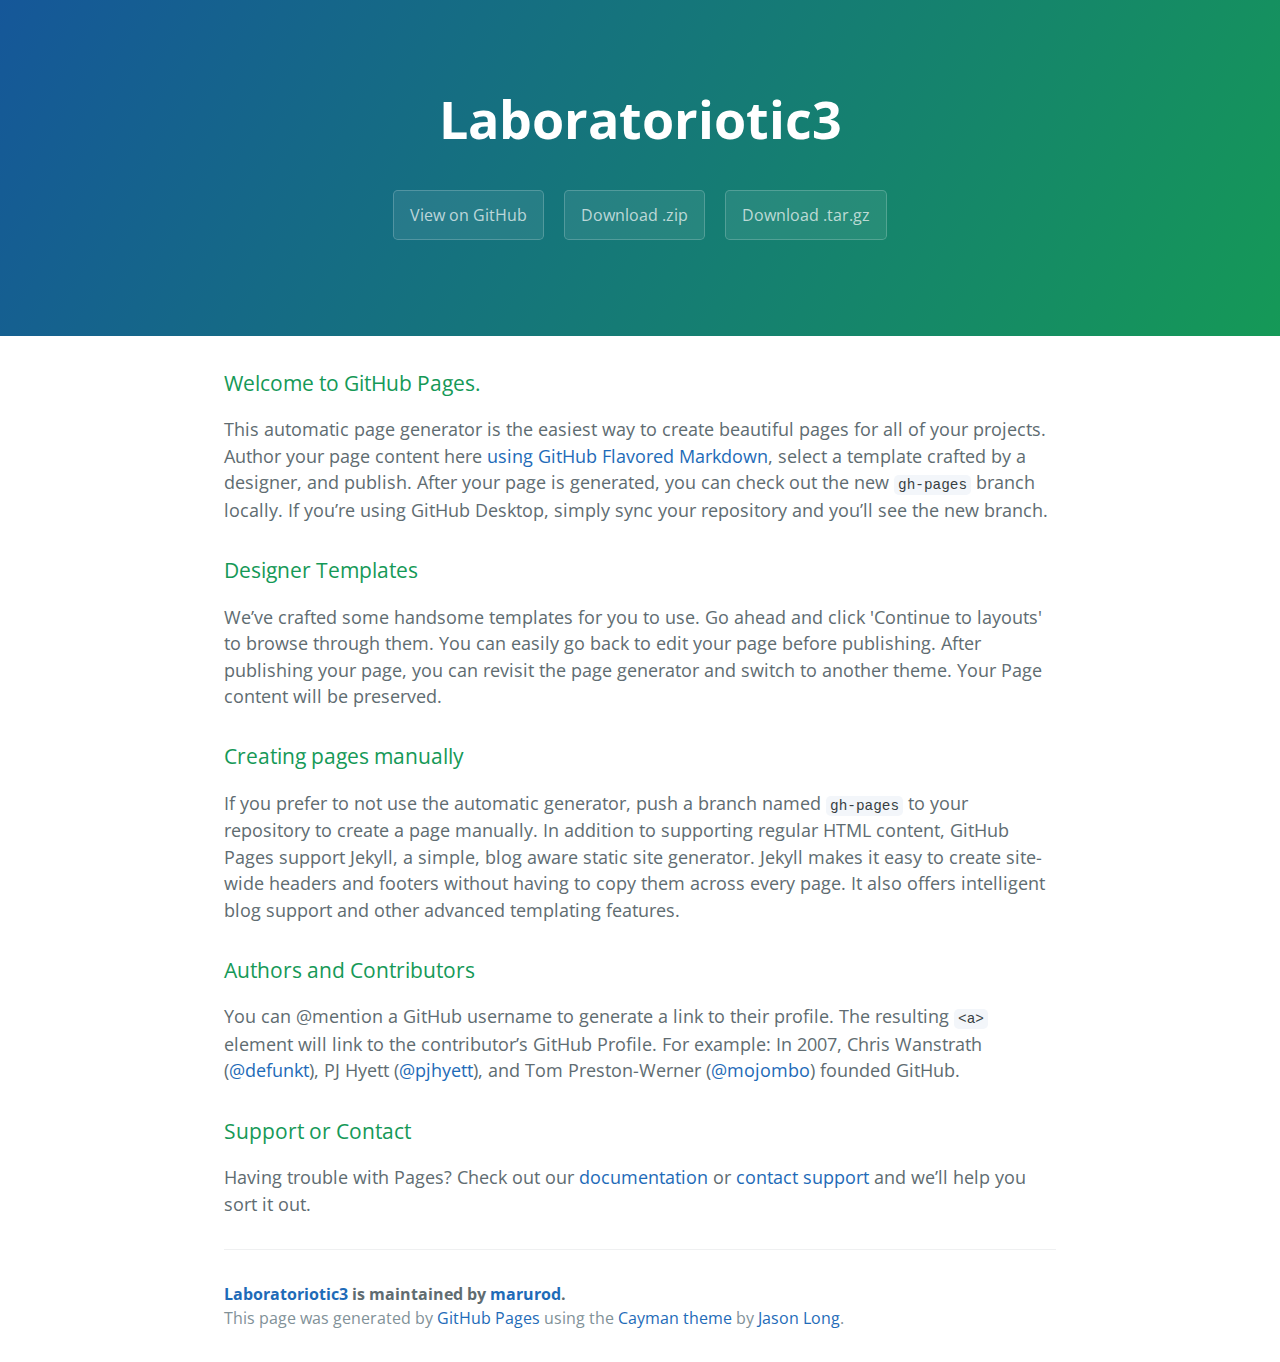
<file: index.html>
<!DOCTYPE html>
<html lang="en-us">
  <head>
    <meta charset="UTF-8">
    <title>Laboratoriotic3 by marurod</title>
    <meta name="viewport" content="width=device-width, initial-scale=1">
    <link rel="stylesheet" type="text/css" href="stylesheets/normalize.css" media="screen">
    <link href='https://fonts.googleapis.com/css?family=Open+Sans:400,700' rel='stylesheet' type='text/css'>
    <link rel="stylesheet" type="text/css" href="stylesheets/stylesheet.css" media="screen">
    <link rel="stylesheet" type="text/css" href="stylesheets/github-light.css" media="screen">
  </head>
  <body>
    <section class="page-header">
      <h1 class="project-name">Laboratoriotic3</h1>
      <h2 class="project-tagline"></h2>
      <a href="https://github.com/marurod/laboratoriotic3" class="btn">View on GitHub</a>
      <a href="https://github.com/marurod/laboratoriotic3/zipball/master" class="btn">Download .zip</a>
      <a href="https://github.com/marurod/laboratoriotic3/tarball/master" class="btn">Download .tar.gz</a>
    </section>

    <section class="main-content">
      <h3>
<a id="welcome-to-github-pages" class="anchor" href="#welcome-to-github-pages" aria-hidden="true"><span aria-hidden="true" class="octicon octicon-link"></span></a>Welcome to GitHub Pages.</h3>

<p>This automatic page generator is the easiest way to create beautiful pages for all of your projects. Author your page content here <a href="https://guides.github.com/features/mastering-markdown/">using GitHub Flavored Markdown</a>, select a template crafted by a designer, and publish. After your page is generated, you can check out the new <code>gh-pages</code> branch locally. If you’re using GitHub Desktop, simply sync your repository and you’ll see the new branch.</p>

<h3>
<a id="designer-templates" class="anchor" href="#designer-templates" aria-hidden="true"><span aria-hidden="true" class="octicon octicon-link"></span></a>Designer Templates</h3>

<p>We’ve crafted some handsome templates for you to use. Go ahead and click 'Continue to layouts' to browse through them. You can easily go back to edit your page before publishing. After publishing your page, you can revisit the page generator and switch to another theme. Your Page content will be preserved.</p>

<h3>
<a id="creating-pages-manually" class="anchor" href="#creating-pages-manually" aria-hidden="true"><span aria-hidden="true" class="octicon octicon-link"></span></a>Creating pages manually</h3>

<p>If you prefer to not use the automatic generator, push a branch named <code>gh-pages</code> to your repository to create a page manually. In addition to supporting regular HTML content, GitHub Pages support Jekyll, a simple, blog aware static site generator. Jekyll makes it easy to create site-wide headers and footers without having to copy them across every page. It also offers intelligent blog support and other advanced templating features.</p>

<h3>
<a id="authors-and-contributors" class="anchor" href="#authors-and-contributors" aria-hidden="true"><span aria-hidden="true" class="octicon octicon-link"></span></a>Authors and Contributors</h3>

<p>You can @mention a GitHub username to generate a link to their profile. The resulting <code>&lt;a&gt;</code> element will link to the contributor’s GitHub Profile. For example: In 2007, Chris Wanstrath (<a href="https://github.com/defunkt" class="user-mention">@defunkt</a>), PJ Hyett (<a href="https://github.com/pjhyett" class="user-mention">@pjhyett</a>), and Tom Preston-Werner (<a href="https://github.com/mojombo" class="user-mention">@mojombo</a>) founded GitHub.</p>

<h3>
<a id="support-or-contact" class="anchor" href="#support-or-contact" aria-hidden="true"><span aria-hidden="true" class="octicon octicon-link"></span></a>Support or Contact</h3>

<p>Having trouble with Pages? Check out our <a href="https://help.github.com/pages">documentation</a> or <a href="https://github.com/contact">contact support</a> and we’ll help you sort it out.</p>

      <footer class="site-footer">
        <span class="site-footer-owner"><a href="https://github.com/marurod/laboratoriotic3">Laboratoriotic3</a> is maintained by <a href="https://github.com/marurod">marurod</a>.</span>

        <span class="site-footer-credits">This page was generated by <a href="https://pages.github.com">GitHub Pages</a> using the <a href="https://github.com/jasonlong/cayman-theme">Cayman theme</a> by <a href="https://twitter.com/jasonlong">Jason Long</a>.</span>
      </footer>

    </section>

  
  </body>
</html>
</file>
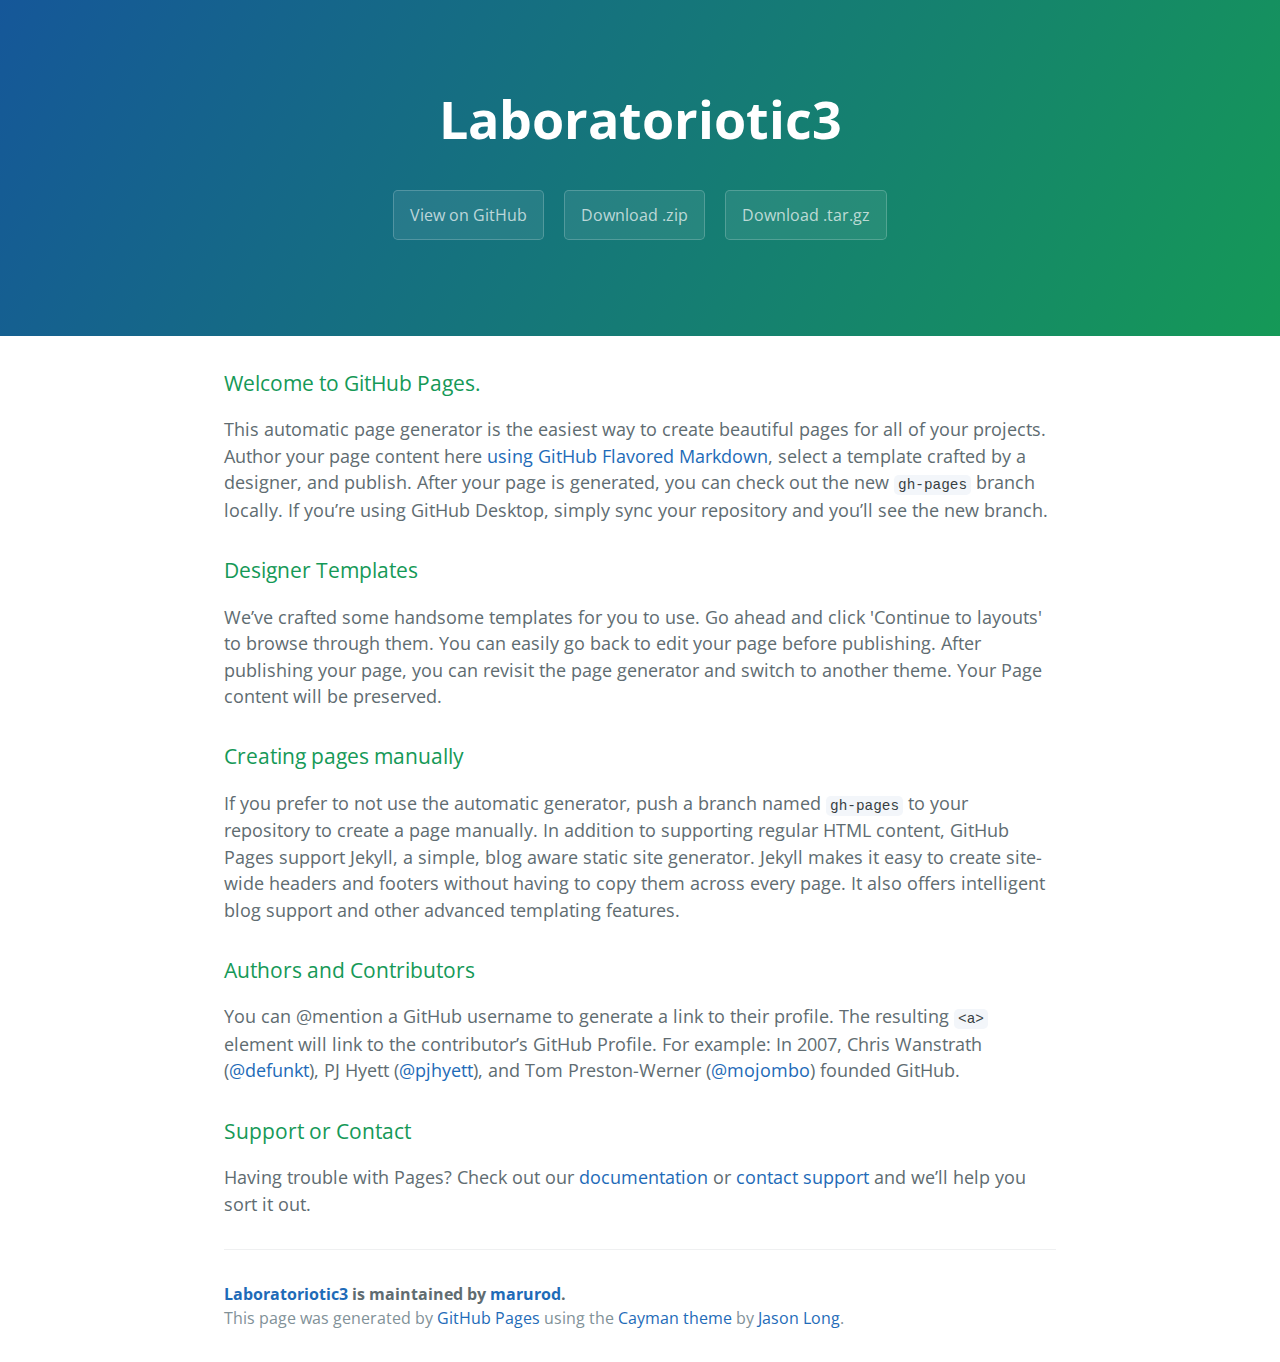
<file: laboratoriotic3/index.html>
<!DOCTYPE html>
<html lang="en-us">
  <head>
    <meta charset="UTF-8">
    <title>Laboratoriotic3 by marurod</title>
    <meta name="viewport" content="width=device-width, initial-scale=1">
    <link rel="stylesheet" type="text/css" href="stylesheets/normalize.css" media="screen">
    <link href='https://fonts.googleapis.com/css?family=Open+Sans:400,700' rel='stylesheet' type='text/css'>
    <link rel="stylesheet" type="text/css" href="stylesheets/stylesheet.css" media="screen">
    <link rel="stylesheet" type="text/css" href="stylesheets/github-light.css" media="screen">
  </head>
  <body>
    <section class="page-header">
      <h1 class="project-name">Laboratoriotic3</h1>
      <h2 class="project-tagline"></h2>
      <a href="https://github.com/marurod/laboratoriotic3" class="btn">View on GitHub</a>
      <a href="https://github.com/marurod/laboratoriotic3/zipball/master" class="btn">Download .zip</a>
      <a href="https://github.com/marurod/laboratoriotic3/tarball/master" class="btn">Download .tar.gz</a>
    </section>

    <section class="main-content">
      <h3>
<a id="welcome-to-github-pages" class="anchor" href="#welcome-to-github-pages" aria-hidden="true"><span aria-hidden="true" class="octicon octicon-link"></span></a>Welcome to GitHub Pages.</h3>

<p>This automatic page generator is the easiest way to create beautiful pages for all of your projects. Author your page content here <a href="https://guides.github.com/features/mastering-markdown/">using GitHub Flavored Markdown</a>, select a template crafted by a designer, and publish. After your page is generated, you can check out the new <code>gh-pages</code> branch locally. If you’re using GitHub Desktop, simply sync your repository and you’ll see the new branch.</p>

<h3>
<a id="designer-templates" class="anchor" href="#designer-templates" aria-hidden="true"><span aria-hidden="true" class="octicon octicon-link"></span></a>Designer Templates</h3>

<p>We’ve crafted some handsome templates for you to use. Go ahead and click 'Continue to layouts' to browse through them. You can easily go back to edit your page before publishing. After publishing your page, you can revisit the page generator and switch to another theme. Your Page content will be preserved.</p>

<h3>
<a id="creating-pages-manually" class="anchor" href="#creating-pages-manually" aria-hidden="true"><span aria-hidden="true" class="octicon octicon-link"></span></a>Creating pages manually</h3>

<p>If you prefer to not use the automatic generator, push a branch named <code>gh-pages</code> to your repository to create a page manually. In addition to supporting regular HTML content, GitHub Pages support Jekyll, a simple, blog aware static site generator. Jekyll makes it easy to create site-wide headers and footers without having to copy them across every page. It also offers intelligent blog support and other advanced templating features.</p>

<h3>
<a id="authors-and-contributors" class="anchor" href="#authors-and-contributors" aria-hidden="true"><span aria-hidden="true" class="octicon octicon-link"></span></a>Authors and Contributors</h3>

<p>You can @mention a GitHub username to generate a link to their profile. The resulting <code>&lt;a&gt;</code> element will link to the contributor’s GitHub Profile. For example: In 2007, Chris Wanstrath (<a href="https://github.com/defunkt" class="user-mention">@defunkt</a>), PJ Hyett (<a href="https://github.com/pjhyett" class="user-mention">@pjhyett</a>), and Tom Preston-Werner (<a href="https://github.com/mojombo" class="user-mention">@mojombo</a>) founded GitHub.</p>

<h3>
<a id="support-or-contact" class="anchor" href="#support-or-contact" aria-hidden="true"><span aria-hidden="true" class="octicon octicon-link"></span></a>Support or Contact</h3>

<p>Having trouble with Pages? Check out our <a href="https://help.github.com/pages">documentation</a> or <a href="https://github.com/contact">contact support</a> and we’ll help you sort it out.</p>

      <footer class="site-footer">
        <span class="site-footer-owner"><a href="https://github.com/marurod/laboratoriotic3">Laboratoriotic3</a> is maintained by <a href="https://github.com/marurod">marurod</a>.</span>

        <span class="site-footer-credits">This page was generated by <a href="https://pages.github.com">GitHub Pages</a> using the <a href="https://github.com/jasonlong/cayman-theme">Cayman theme</a> by <a href="https://twitter.com/jasonlong">Jason Long</a>.</span>
      </footer>

    </section>

  
  </body>
</html>
</file>
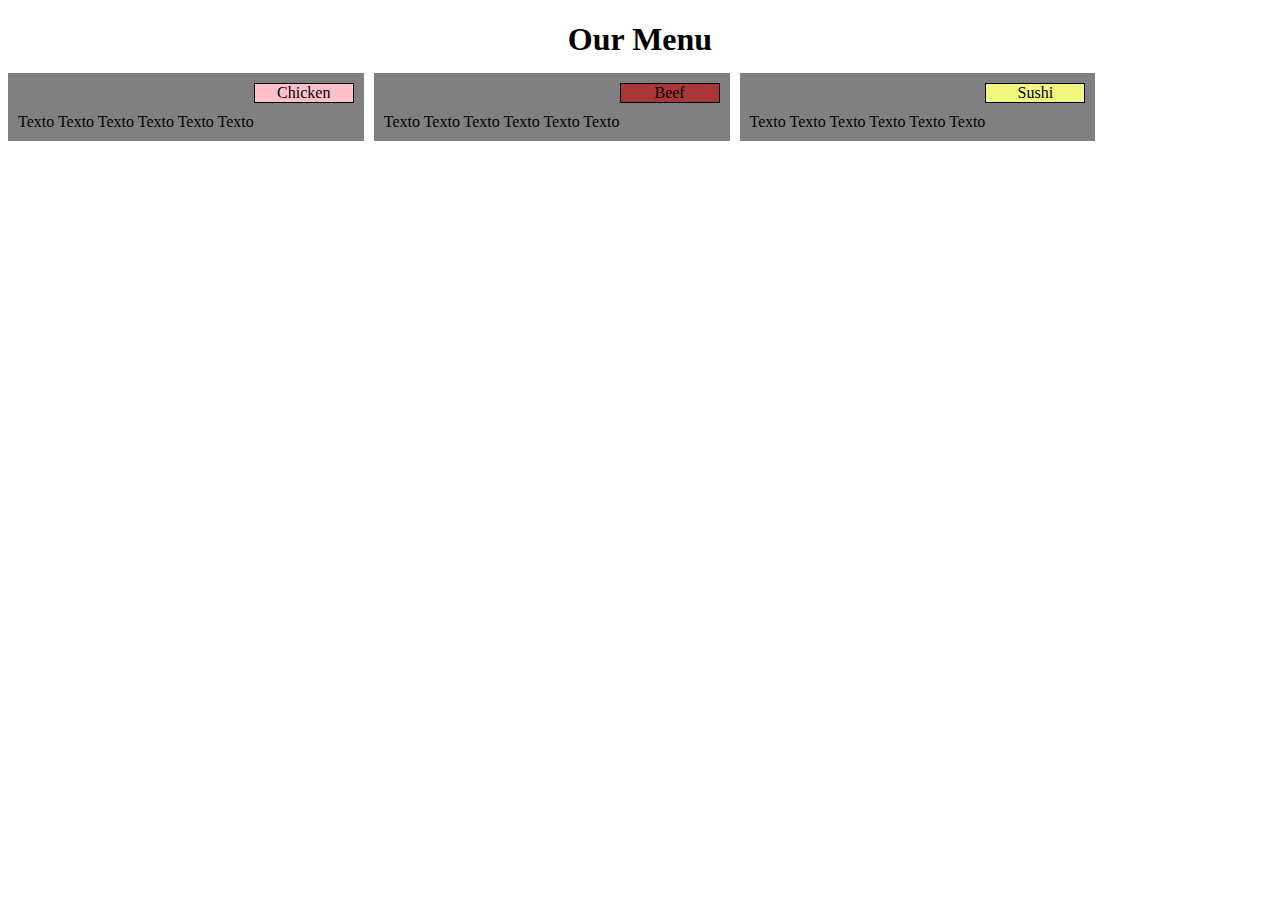
<file: modulo2/index.html>
<!DOCTYPE html>
<html>
<head>
<meta charset="utf-8">
<title>Solucion Modulo 2</title>
</head>
<style>

body{
display:block;

}

* {
box-sizing: border-box;
}

h1{
color: black;
margin-bottom: 15px;
text-align: center;
}

.etiqueta1{
border:1px solid black;
background-color: pink;
width: 100px;
height: auto;
float: right;
float: top;
text-align: center;

}
.etiqueta2{
border:1px solid black;
background-color: #F3F781;
width: 100px;
height: auto;
float: right;
float: top;
text-align: center;

}

.etiqueta3{
border:1px solid black;
background-color: #A93737;
width: 100px;
height: auto;
float: right;
float: top;
text-align: center;

}

.txt{
color:black;
margin-top:30px;
background-color: gray; 

}

.row{
width: 100%;
}

@media(min-width: 994px){
	.col-lg-4, .txt{
	float:left;
	position: relative;
	background-color: gray;
	
	}

	.col-lg-4{
	width: 33,3%;
	padding: 10px;
	margin-bottom: 10px;
	margin-right: 10px;
	}
}

@media(min-width:768px) and (max-width:993px){
	.col-md-6, .col-md-12, .txt{
	float:left;
	position: relative;
	background-color: gray;
	
 
	}
	.col-md-6{
	width: 40%;
	padding: 10px;
	margin-bottom: 10px;
	margin-right: 10px;
	}
	.col-md-12{
	width: 100%; 
	padding: 10px;
	margin-bottom: 10px;
	}
}

@media(max-width:767px){
	.col-mo-12, .txt{
	float:left;
	position: relative;
	background-color: gray;
	

	}
	.col-mo-12{
	width: 100%; 
	padding: 10px;
	margin-bottom: 10px;
	}
}

</style>
<body>
<h1>Our Menu</h1>

<div class="row">
	<div class="col-lg-4 col-md-6 col-mo-12">
		<div class="etiqueta1">Chicken</div>
		<div class="txt">Texto Texto Texto Texto Texto Texto</div>
	</div>
	<div class="col-lg-4 col-md-6 col-mo-12">
		<div class="etiqueta3">Beef</div>
		<div class="txt">Texto Texto Texto Texto Texto Texto</div>
	</div>
	<div class="col-lg-4 col-md-12 col-mo-12">
		<div class="etiqueta2">Sushi</div>
		<div class="txt">Texto Texto Texto Texto Texto Texto</div>
	</div>

</div>
</body>

</html>
</file>
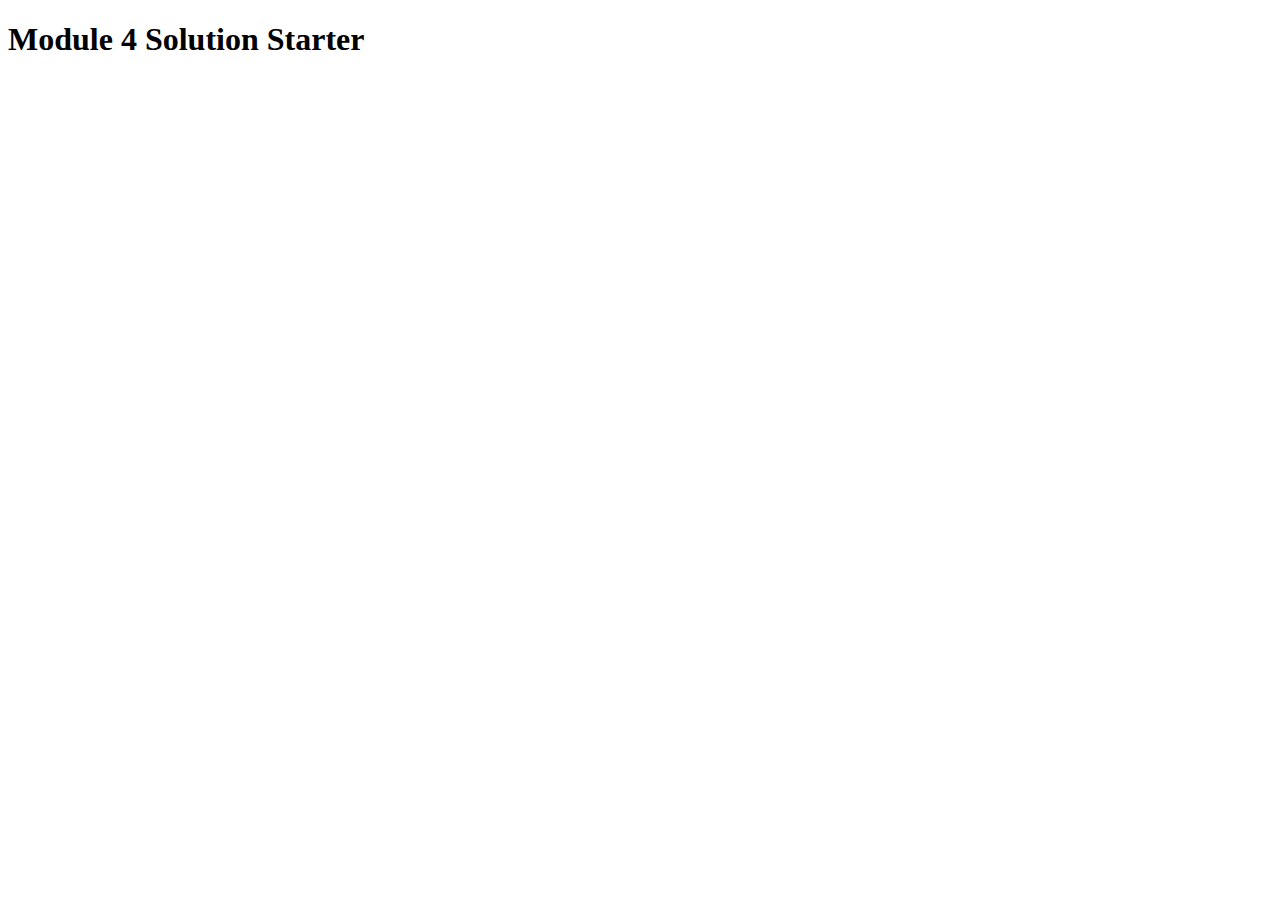
<file: laboratoriotic3/modulo4/easier(forma1)/index.html>
<!DOCTYPE html>
<html>
<head>
  <meta charset="utf-8">
  <title>Module 4 Solution Starter</title>
  <script src="SpeakHello.js"></script>
  <script src="SpeakGoodBye.js"></script>
  <script src="script.js"></script>
</head>
<body>
  <h1>Module 4 Solution Starter</h1>
</body>
</html>
</file>
<file: stylesheets/stylesheet.css>
* {
  box-sizing: border-box; }

body {
  padding: 0;
  margin: 0;
  font-family: "Open Sans", "Helvetica Neue", Helvetica, Arial, sans-serif;
  font-size: 16px;
  line-height: 1.5;
  color: #606c71; }

a {
  color: #1e6bb8;
  text-decoration: none; }
  a:hover {
    text-decoration: underline; }

.btn {
  display: inline-block;
  margin-bottom: 1rem;
  color: rgba(255, 255, 255, 0.7);
  background-color: rgba(255, 255, 255, 0.08);
  border-color: rgba(255, 255, 255, 0.2);
  border-style: solid;
  border-width: 1px;
  border-radius: 0.3rem;
  transition: color 0.2s, background-color 0.2s, border-color 0.2s; }
  .btn + .btn {
    margin-left: 1rem; }

.btn:hover {
  color: rgba(255, 255, 255, 0.8);
  text-decoration: none;
  background-color: rgba(255, 255, 255, 0.2);
  border-color: rgba(255, 255, 255, 0.3); }

@media screen and (min-width: 64em) {
  .btn {
    padding: 0.75rem 1rem; } }

@media screen and (min-width: 42em) and (max-width: 64em) {
  .btn {
    padding: 0.6rem 0.9rem;
    font-size: 0.9rem; } }

@media screen and (max-width: 42em) {
  .btn {
    display: block;
    width: 100%;
    padding: 0.75rem;
    font-size: 0.9rem; }
    .btn + .btn {
      margin-top: 1rem;
      margin-left: 0; } }

.page-header {
  color: #fff;
  text-align: center;
  background-color: #159957;
  background-image: linear-gradient(120deg, #155799, #159957); }

@media screen and (min-width: 64em) {
  .page-header {
    padding: 5rem 6rem; } }

@media screen and (min-width: 42em) and (max-width: 64em) {
  .page-header {
    padding: 3rem 4rem; } }

@media screen and (max-width: 42em) {
  .page-header {
    padding: 2rem 1rem; } }

.project-name {
  margin-top: 0;
  margin-bottom: 0.1rem; }

@media screen and (min-width: 64em) {
  .project-name {
    font-size: 3.25rem; } }

@media screen and (min-width: 42em) and (max-width: 64em) {
  .project-name {
    font-size: 2.25rem; } }

@media screen and (max-width: 42em) {
  .project-name {
    font-size: 1.75rem; } }

.project-tagline {
  margin-bottom: 2rem;
  font-weight: normal;
  opacity: 0.7; }

@media screen and (min-width: 64em) {
  .project-tagline {
    font-size: 1.25rem; } }

@media screen and (min-width: 42em) and (max-width: 64em) {
  .project-tagline {
    font-size: 1.15rem; } }

@media screen and (max-width: 42em) {
  .project-tagline {
    font-size: 1rem; } }

.main-content :first-child {
  margin-top: 0; }
.main-content img {
  max-width: 100%; }
.main-content h1, .main-content h2, .main-content h3, .main-content h4, .main-content h5, .main-content h6 {
  margin-top: 2rem;
  margin-bottom: 1rem;
  font-weight: normal;
  color: #159957; }
.main-content p {
  margin-bottom: 1em; }
.main-content code {
  padding: 2px 4px;
  font-family: Consolas, "Liberation Mono", Menlo, Courier, monospace;
  font-size: 0.9rem;
  color: #383e41;
  background-color: #f3f6fa;
  border-radius: 0.3rem; }
.main-content pre {
  padding: 0.8rem;
  margin-top: 0;
  margin-bottom: 1rem;
  font: 1rem Consolas, "Liberation Mono", Menlo, Courier, monospace;
  color: #567482;
  word-wrap: normal;
  background-color: #f3f6fa;
  border: solid 1px #dce6f0;
  border-radius: 0.3rem; }
  .main-content pre > code {
    padding: 0;
    margin: 0;
    font-size: 0.9rem;
    color: #567482;
    word-break: normal;
    white-space: pre;
    background: transparent;
    border: 0; }
.main-content .highlight {
  margin-bottom: 1rem; }
  .main-content .highlight pre {
    margin-bottom: 0;
    word-break: normal; }
.main-content .highlight pre, .main-content pre {
  padding: 0.8rem;
  overflow: auto;
  font-size: 0.9rem;
  line-height: 1.45;
  border-radius: 0.3rem; }
.main-content pre code, .main-content pre tt {
  display: inline;
  max-width: initial;
  padding: 0;
  margin: 0;
  overflow: initial;
  line-height: inherit;
  word-wrap: normal;
  background-color: transparent;
  border: 0; }
  .main-content pre code:before, .main-content pre code:after, .main-content pre tt:before, .main-content pre tt:after {
    content: normal; }
.main-content ul, .main-content ol {
  margin-top: 0; }
.main-content blockquote {
  padding: 0 1rem;
  margin-left: 0;
  color: #819198;
  border-left: 0.3rem solid #dce6f0; }
  .main-content blockquote > :first-child {
    margin-top: 0; }
  .main-content blockquote > :last-child {
    margin-bottom: 0; }
.main-content table {
  display: block;
  width: 100%;
  overflow: auto;
  word-break: normal;
  word-break: keep-all; }
  .main-content table th {
    font-weight: bold; }
  .main-content table th, .main-content table td {
    padding: 0.5rem 1rem;
    border: 1px solid #e9ebec; }
.main-content dl {
  padding: 0; }
  .main-content dl dt {
    padding: 0;
    margin-top: 1rem;
    font-size: 1rem;
    font-weight: bold; }
  .main-content dl dd {
    padding: 0;
    margin-bottom: 1rem; }
.main-content hr {
  height: 2px;
  padding: 0;
  margin: 1rem 0;
  background-color: #eff0f1;
  border: 0; }

@media screen and (min-width: 64em) {
  .main-content {
    max-width: 64rem;
    padding: 2rem 6rem;
    margin: 0 auto;
    font-size: 1.1rem; } }

@media screen and (min-width: 42em) and (max-width: 64em) {
  .main-content {
    padding: 2rem 4rem;
    font-size: 1.1rem; } }

@media screen and (max-width: 42em) {
  .main-content {
    padding: 2rem 1rem;
    font-size: 1rem; } }

.site-footer {
  padding-top: 2rem;
  margin-top: 2rem;
  border-top: solid 1px #eff0f1; }

.site-footer-owner {
  display: block;
  font-weight: bold; }

.site-footer-credits {
  color: #819198; }

@media screen and (min-width: 64em) {
  .site-footer {
    font-size: 1rem; } }

@media screen and (min-width: 42em) and (max-width: 64em) {
  .site-footer {
    font-size: 1rem; } }

@media screen and (max-width: 42em) {
  .site-footer {
    font-size: 0.9rem; } }
</file>
<file: stylesheets/github-light.css>
/*
The MIT License (MIT)

Copyright (c) 2016 GitHub, Inc.

Permission is hereby granted, free of charge, to any person obtaining a copy
of this software and associated documentation files (the "Software"), to deal
in the Software without restriction, including without limitation the rights
to use, copy, modify, merge, publish, distribute, sublicense, and/or sell
copies of the Software, and to permit persons to whom the Software is
furnished to do so, subject to the following conditions:

The above copyright notice and this permission notice shall be included in all
copies or substantial portions of the Software.

THE SOFTWARE IS PROVIDED "AS IS", WITHOUT WARRANTY OF ANY KIND, EXPRESS OR
IMPLIED, INCLUDING BUT NOT LIMITED TO THE WARRANTIES OF MERCHANTABILITY,
FITNESS FOR A PARTICULAR PURPOSE AND NONINFRINGEMENT. IN NO EVENT SHALL THE
AUTHORS OR COPYRIGHT HOLDERS BE LIABLE FOR ANY CLAIM, DAMAGES OR OTHER
LIABILITY, WHETHER IN AN ACTION OF CONTRACT, TORT OR OTHERWISE, ARISING FROM,
OUT OF OR IN CONNECTION WITH THE SOFTWARE OR THE USE OR OTHER DEALINGS IN THE
SOFTWARE.

*/

.pl-c /* comment */ {
  color: #969896;
}

.pl-c1 /* constant, variable.other.constant, support, meta.property-name, support.constant, support.variable, meta.module-reference, markup.raw, meta.diff.header */,
.pl-s .pl-v /* string variable */ {
  color: #0086b3;
}

.pl-e /* entity */,
.pl-en /* entity.name */ {
  color: #795da3;
}

.pl-smi /* variable.parameter.function, storage.modifier.package, storage.modifier.import, storage.type.java, variable.other */,
.pl-s .pl-s1 /* string source */ {
  color: #333;
}

.pl-ent /* entity.name.tag */ {
  color: #63a35c;
}

.pl-k /* keyword, storage, storage.type */ {
  color: #a71d5d;
}

.pl-s /* string */,
.pl-pds /* punctuation.definition.string, string.regexp.character-class */,
.pl-s .pl-pse .pl-s1 /* string punctuation.section.embedded source */,
.pl-sr /* string.regexp */,
.pl-sr .pl-cce /* string.regexp constant.character.escape */,
.pl-sr .pl-sre /* string.regexp source.ruby.embedded */,
.pl-sr .pl-sra /* string.regexp string.regexp.arbitrary-repitition */ {
  color: #183691;
}

.pl-v /* variable */ {
  color: #ed6a43;
}

.pl-id /* invalid.deprecated */ {
  color: #b52a1d;
}

.pl-ii /* invalid.illegal */ {
  color: #f8f8f8;
  background-color: #b52a1d;
}

.pl-sr .pl-cce /* string.regexp constant.character.escape */ {
  font-weight: bold;
  color: #63a35c;
}

.pl-ml /* markup.list */ {
  color: #693a17;
}

.pl-mh /* markup.heading */,
.pl-mh .pl-en /* markup.heading entity.name */,
.pl-ms /* meta.separator */ {
  font-weight: bold;
  color: #1d3e81;
}

.pl-mq /* markup.quote */ {
  color: #008080;
}

.pl-mi /* markup.italic */ {
  font-style: italic;
  color: #333;
}

.pl-mb /* markup.bold */ {
  font-weight: bold;
  color: #333;
}

.pl-md /* markup.deleted, meta.diff.header.from-file */ {
  color: #bd2c00;
  background-color: #ffecec;
}

.pl-mi1 /* markup.inserted, meta.diff.header.to-file */ {
  color: #55a532;
  background-color: #eaffea;
}

.pl-mdr /* meta.diff.range */ {
  font-weight: bold;
  color: #795da3;
}

.pl-mo /* meta.output */ {
  color: #1d3e81;
}
</file>
<file: laboratoriotic3/stylesheets/stylesheet.css>
* {
  box-sizing: border-box; }

body {
  padding: 0;
  margin: 0;
  font-family: "Open Sans", "Helvetica Neue", Helvetica, Arial, sans-serif;
  font-size: 16px;
  line-height: 1.5;
  color: #606c71; }

a {
  color: #1e6bb8;
  text-decoration: none; }
  a:hover {
    text-decoration: underline; }

.btn {
  display: inline-block;
  margin-bottom: 1rem;
  color: rgba(255, 255, 255, 0.7);
  background-color: rgba(255, 255, 255, 0.08);
  border-color: rgba(255, 255, 255, 0.2);
  border-style: solid;
  border-width: 1px;
  border-radius: 0.3rem;
  transition: color 0.2s, background-color 0.2s, border-color 0.2s; }
  .btn + .btn {
    margin-left: 1rem; }

.btn:hover {
  color: rgba(255, 255, 255, 0.8);
  text-decoration: none;
  background-color: rgba(255, 255, 255, 0.2);
  border-color: rgba(255, 255, 255, 0.3); }

@media screen and (min-width: 64em) {
  .btn {
    padding: 0.75rem 1rem; } }

@media screen and (min-width: 42em) and (max-width: 64em) {
  .btn {
    padding: 0.6rem 0.9rem;
    font-size: 0.9rem; } }

@media screen and (max-width: 42em) {
  .btn {
    display: block;
    width: 100%;
    padding: 0.75rem;
    font-size: 0.9rem; }
    .btn + .btn {
      margin-top: 1rem;
      margin-left: 0; } }

.page-header {
  color: #fff;
  text-align: center;
  background-color: #159957;
  background-image: linear-gradient(120deg, #155799, #159957); }

@media screen and (min-width: 64em) {
  .page-header {
    padding: 5rem 6rem; } }

@media screen and (min-width: 42em) and (max-width: 64em) {
  .page-header {
    padding: 3rem 4rem; } }

@media screen and (max-width: 42em) {
  .page-header {
    padding: 2rem 1rem; } }

.project-name {
  margin-top: 0;
  margin-bottom: 0.1rem; }

@media screen and (min-width: 64em) {
  .project-name {
    font-size: 3.25rem; } }

@media screen and (min-width: 42em) and (max-width: 64em) {
  .project-name {
    font-size: 2.25rem; } }

@media screen and (max-width: 42em) {
  .project-name {
    font-size: 1.75rem; } }

.project-tagline {
  margin-bottom: 2rem;
  font-weight: normal;
  opacity: 0.7; }

@media screen and (min-width: 64em) {
  .project-tagline {
    font-size: 1.25rem; } }

@media screen and (min-width: 42em) and (max-width: 64em) {
  .project-tagline {
    font-size: 1.15rem; } }

@media screen and (max-width: 42em) {
  .project-tagline {
    font-size: 1rem; } }

.main-content :first-child {
  margin-top: 0; }
.main-content img {
  max-width: 100%; }
.main-content h1, .main-content h2, .main-content h3, .main-content h4, .main-content h5, .main-content h6 {
  margin-top: 2rem;
  margin-bottom: 1rem;
  font-weight: normal;
  color: #159957; }
.main-content p {
  margin-bottom: 1em; }
.main-content code {
  padding: 2px 4px;
  font-family: Consolas, "Liberation Mono", Menlo, Courier, monospace;
  font-size: 0.9rem;
  color: #383e41;
  background-color: #f3f6fa;
  border-radius: 0.3rem; }
.main-content pre {
  padding: 0.8rem;
  margin-top: 0;
  margin-bottom: 1rem;
  font: 1rem Consolas, "Liberation Mono", Menlo, Courier, monospace;
  color: #567482;
  word-wrap: normal;
  background-color: #f3f6fa;
  border: solid 1px #dce6f0;
  border-radius: 0.3rem; }
  .main-content pre > code {
    padding: 0;
    margin: 0;
    font-size: 0.9rem;
    color: #567482;
    word-break: normal;
    white-space: pre;
    background: transparent;
    border: 0; }
.main-content .highlight {
  margin-bottom: 1rem; }
  .main-content .highlight pre {
    margin-bottom: 0;
    word-break: normal; }
.main-content .highlight pre, .main-content pre {
  padding: 0.8rem;
  overflow: auto;
  font-size: 0.9rem;
  line-height: 1.45;
  border-radius: 0.3rem; }
.main-content pre code, .main-content pre tt {
  display: inline;
  max-width: initial;
  padding: 0;
  margin: 0;
  overflow: initial;
  line-height: inherit;
  word-wrap: normal;
  background-color: transparent;
  border: 0; }
  .main-content pre code:before, .main-content pre code:after, .main-content pre tt:before, .main-content pre tt:after {
    content: normal; }
.main-content ul, .main-content ol {
  margin-top: 0; }
.main-content blockquote {
  padding: 0 1rem;
  margin-left: 0;
  color: #819198;
  border-left: 0.3rem solid #dce6f0; }
  .main-content blockquote > :first-child {
    margin-top: 0; }
  .main-content blockquote > :last-child {
    margin-bottom: 0; }
.main-content table {
  display: block;
  width: 100%;
  overflow: auto;
  word-break: normal;
  word-break: keep-all; }
  .main-content table th {
    font-weight: bold; }
  .main-content table th, .main-content table td {
    padding: 0.5rem 1rem;
    border: 1px solid #e9ebec; }
.main-content dl {
  padding: 0; }
  .main-content dl dt {
    padding: 0;
    margin-top: 1rem;
    font-size: 1rem;
    font-weight: bold; }
  .main-content dl dd {
    padding: 0;
    margin-bottom: 1rem; }
.main-content hr {
  height: 2px;
  padding: 0;
  margin: 1rem 0;
  background-color: #eff0f1;
  border: 0; }

@media screen and (min-width: 64em) {
  .main-content {
    max-width: 64rem;
    padding: 2rem 6rem;
    margin: 0 auto;
    font-size: 1.1rem; } }

@media screen and (min-width: 42em) and (max-width: 64em) {
  .main-content {
    padding: 2rem 4rem;
    font-size: 1.1rem; } }

@media screen and (max-width: 42em) {
  .main-content {
    padding: 2rem 1rem;
    font-size: 1rem; } }

.site-footer {
  padding-top: 2rem;
  margin-top: 2rem;
  border-top: solid 1px #eff0f1; }

.site-footer-owner {
  display: block;
  font-weight: bold; }

.site-footer-credits {
  color: #819198; }

@media screen and (min-width: 64em) {
  .site-footer {
    font-size: 1rem; } }

@media screen and (min-width: 42em) and (max-width: 64em) {
  .site-footer {
    font-size: 1rem; } }

@media screen and (max-width: 42em) {
  .site-footer {
    font-size: 0.9rem; } }
</file>
<file: laboratoriotic3/stylesheets/github-light.css>
/*
The MIT License (MIT)

Copyright (c) 2016 GitHub, Inc.

Permission is hereby granted, free of charge, to any person obtaining a copy
of this software and associated documentation files (the "Software"), to deal
in the Software without restriction, including without limitation the rights
to use, copy, modify, merge, publish, distribute, sublicense, and/or sell
copies of the Software, and to permit persons to whom the Software is
furnished to do so, subject to the following conditions:

The above copyright notice and this permission notice shall be included in all
copies or substantial portions of the Software.

THE SOFTWARE IS PROVIDED "AS IS", WITHOUT WARRANTY OF ANY KIND, EXPRESS OR
IMPLIED, INCLUDING BUT NOT LIMITED TO THE WARRANTIES OF MERCHANTABILITY,
FITNESS FOR A PARTICULAR PURPOSE AND NONINFRINGEMENT. IN NO EVENT SHALL THE
AUTHORS OR COPYRIGHT HOLDERS BE LIABLE FOR ANY CLAIM, DAMAGES OR OTHER
LIABILITY, WHETHER IN AN ACTION OF CONTRACT, TORT OR OTHERWISE, ARISING FROM,
OUT OF OR IN CONNECTION WITH THE SOFTWARE OR THE USE OR OTHER DEALINGS IN THE
SOFTWARE.

*/

.pl-c /* comment */ {
  color: #969896;
}

.pl-c1 /* constant, variable.other.constant, support, meta.property-name, support.constant, support.variable, meta.module-reference, markup.raw, meta.diff.header */,
.pl-s .pl-v /* string variable */ {
  color: #0086b3;
}

.pl-e /* entity */,
.pl-en /* entity.name */ {
  color: #795da3;
}

.pl-smi /* variable.parameter.function, storage.modifier.package, storage.modifier.import, storage.type.java, variable.other */,
.pl-s .pl-s1 /* string source */ {
  color: #333;
}

.pl-ent /* entity.name.tag */ {
  color: #63a35c;
}

.pl-k /* keyword, storage, storage.type */ {
  color: #a71d5d;
}

.pl-s /* string */,
.pl-pds /* punctuation.definition.string, string.regexp.character-class */,
.pl-s .pl-pse .pl-s1 /* string punctuation.section.embedded source */,
.pl-sr /* string.regexp */,
.pl-sr .pl-cce /* string.regexp constant.character.escape */,
.pl-sr .pl-sre /* string.regexp source.ruby.embedded */,
.pl-sr .pl-sra /* string.regexp string.regexp.arbitrary-repitition */ {
  color: #183691;
}

.pl-v /* variable */ {
  color: #ed6a43;
}

.pl-id /* invalid.deprecated */ {
  color: #b52a1d;
}

.pl-ii /* invalid.illegal */ {
  color: #f8f8f8;
  background-color: #b52a1d;
}

.pl-sr .pl-cce /* string.regexp constant.character.escape */ {
  font-weight: bold;
  color: #63a35c;
}

.pl-ml /* markup.list */ {
  color: #693a17;
}

.pl-mh /* markup.heading */,
.pl-mh .pl-en /* markup.heading entity.name */,
.pl-ms /* meta.separator */ {
  font-weight: bold;
  color: #1d3e81;
}

.pl-mq /* markup.quote */ {
  color: #008080;
}

.pl-mi /* markup.italic */ {
  font-style: italic;
  color: #333;
}

.pl-mb /* markup.bold */ {
  font-weight: bold;
  color: #333;
}

.pl-md /* markup.deleted, meta.diff.header.from-file */ {
  color: #bd2c00;
  background-color: #ffecec;
}

.pl-mi1 /* markup.inserted, meta.diff.header.to-file */ {
  color: #55a532;
  background-color: #eaffea;
}

.pl-mdr /* meta.diff.range */ {
  font-weight: bold;
  color: #795da3;
}

.pl-mo /* meta.output */ {
  color: #1d3e81;
}
</file>
